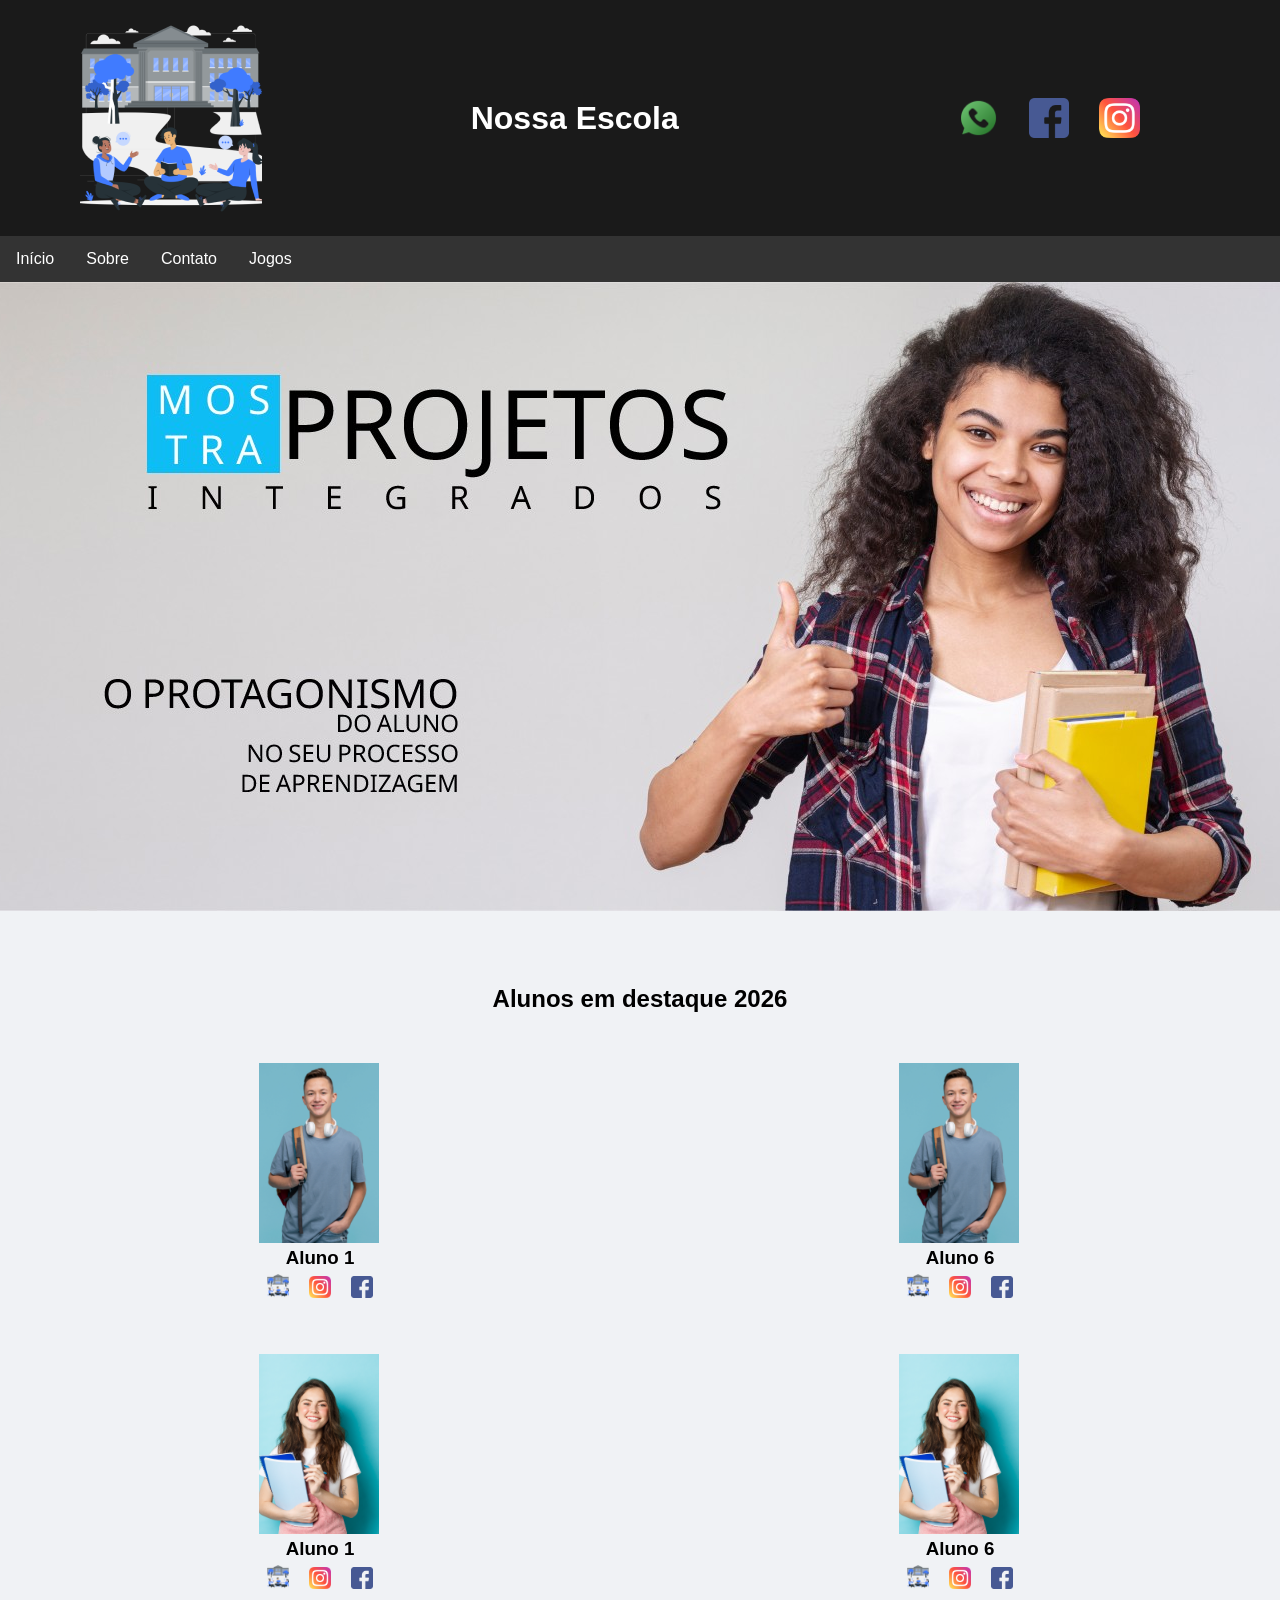
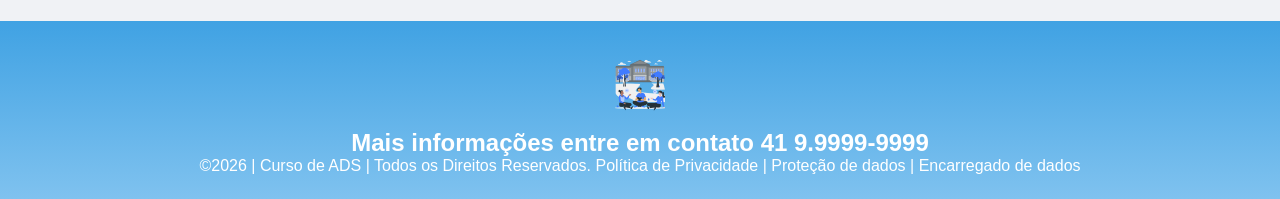
<file: index.html>
<!DOCTYPE html>
<html lang="pt-br">
<head>
<meta charset="UTF-8">
<meta name="viewport" content="width=device-width, initial-scale=1.0">
<title>Home | Nossa Escola</title>
<link rel="stylesheet" href="style.css">
</head>
<body>
<!--header é a parte do cabeçalho do site, é o topo da página-->
<header class="cabecalho-itens">
<img class="cabecalho_imagem" src="logo_nossa_escola.png" alt="Logo da
Página">
<h1 class="titulo_site">Nossa Escola</h1>
<div class="sociais">
<img class="sociais" src="whatsapp.png" alt="Logo do Whats da
Escola">
<img class="sociais" src="facebook.png" alt="Facebook da
Escola">
<img class="sociais" src="instagram.png" alt="instagram da
Escola">
</div>
 </header>
<!--menu -->
<ul>
  <li><a href="index.html">Início</a></li>
  <li><a href="sobre.html">Sobre</a></li>
  <li><a href="contato.html">Contato</a></li>
  <li><a href="jogos.html">Jogos</a></li>
</ul>



<!--Seção banner 1 é a parte do paragrafo 1 da página-->
<section class="banner1">
<img class="escola.image" src="paragrafo_1_banner.jpg" alt="Banner da Escola">
</section>
<!--Seção estudantes é a parte do paragrafo 2 da página -- "Meninos"-->
<!--altere em "src="estudante_menino_1.png" para src"nome da imagem do menino em
todos abaixo-->
<!--altere em "src="site_school.png" para src"nome da logo em todos abaixo-->
<!--para aumentar os alunos copie a div no edidor que corresponda desde a foto
até os icones abaixo - dúvidas chame o professor-->
<section class="estudante">
<h1 class="estudante_titulo">Alunos em destaque 2026</h1>
<p> </p>
<div class="estudantes_todos">
<div class="estudante-div">
<img class="estudante-imagem" src="estudante_menino.png" alt="Foto da
turma do 1CDS do ano de 2026">
<h3 class="estudante-nome">Aluno 1</h3>
<a href="https://cursos.alura.com.br/dashboard">
<p> </p>
<img class="estudante-icone" src="logo_nossa_escola.png" alt="Link do Site da
escola"></a>
<img class="estudante-icone" src="instagram.png" alt="Link do
Instagram">
<img class="estudante-icone" src="facebook.png" alt="Link do Facebook">
</div>

<div class="estudante-div">
<img class="estudante-imagem" src="estudante_menino.png" alt="Foto da
turma do 1CDS do ano de 2026">
<h3 class="estudante-nome">Aluno 6</h3>
<a href="https://cursos.alura.com.br/dashboard">
<p> </p>
<img class="estudante-icone" src="logo_nossa_escola.png" alt="Link do
Site da escola"></a>
<img class="estudante-icone" src="instagram.png" alt="Link do
Instagram">
<img class="estudante-icone" src="facebook.png" alt="Link do
Facebook">
</div>
</div>
</section>

<!--Seção estudantes é a parte do paragrafo 3 da página -- "Meninas"-->
<!--altere em "src="estudante_menina_1.png" para src"nome da imagem do menina em
todas abaixo-->
<!--altere em "src="site_school.png" para src"nome da logo em todos abaixo-->
<section class="estudante">
<div class="estudantes_todos">
<div class="estudante-div">
<img class="estudante-imagem" src="estudante_menina.png" alt="Foto da
turma do 1CDS do ano de 2023">
<h3 class="estudante-nome">Aluno 1</h3>
<a href="https://cursos.alura.com.br/dashboard">
<p> </p>
<img class="estudante-icone" src="logo_nossa_escola.png" alt="Link do Site da
escola"></a>
<img class="estudante-icone" src="instagram.png" alt="Link do Instagram">
<img class="estudante-icone" src="facebook.png" alt="Link do Facebook">
</div>
<div class="estudante-div">
<img class="estudante-imagem" src="estudante_menina.png" alt="Foto da turma do
1CDS do ano de 2023">
<h3 class="estudante-nome">Aluno 6</h3>
<a href="https://cursos.alura.com.br/dashboard">
<p> </p>
<img class="estudante-icone" src="logo_nossa_escola.png" alt="Link do Site
da escola"></a>
<img class="estudante-icone" src="instagram.png" alt="Link do
Instagram">
<img class="estudante-icone" src="facebook.png" alt="Link do
Facebook">
</div>
</div>
</section>
<!--Seção rodapé é a parte final da paragrafo 3 da página-->
<footer class="escola">
<img class="logo_rodape" src="logo_nossa_escola.png" alt="Logo da Escola">
<h2 class="escola-título">Mais informações entre em contato<a class="link"

href="https://wa.me/5541999999999"> 41 9.9999-9999 </a></h2>
<p></p>
<p>©2026 | Curso de ADS | Todos os Direitos Reservados.
Política de Privacidade | Proteção de dados | Encarregado de dados</p>
<p> </p>
</footer>
</body>
</html>
</file>
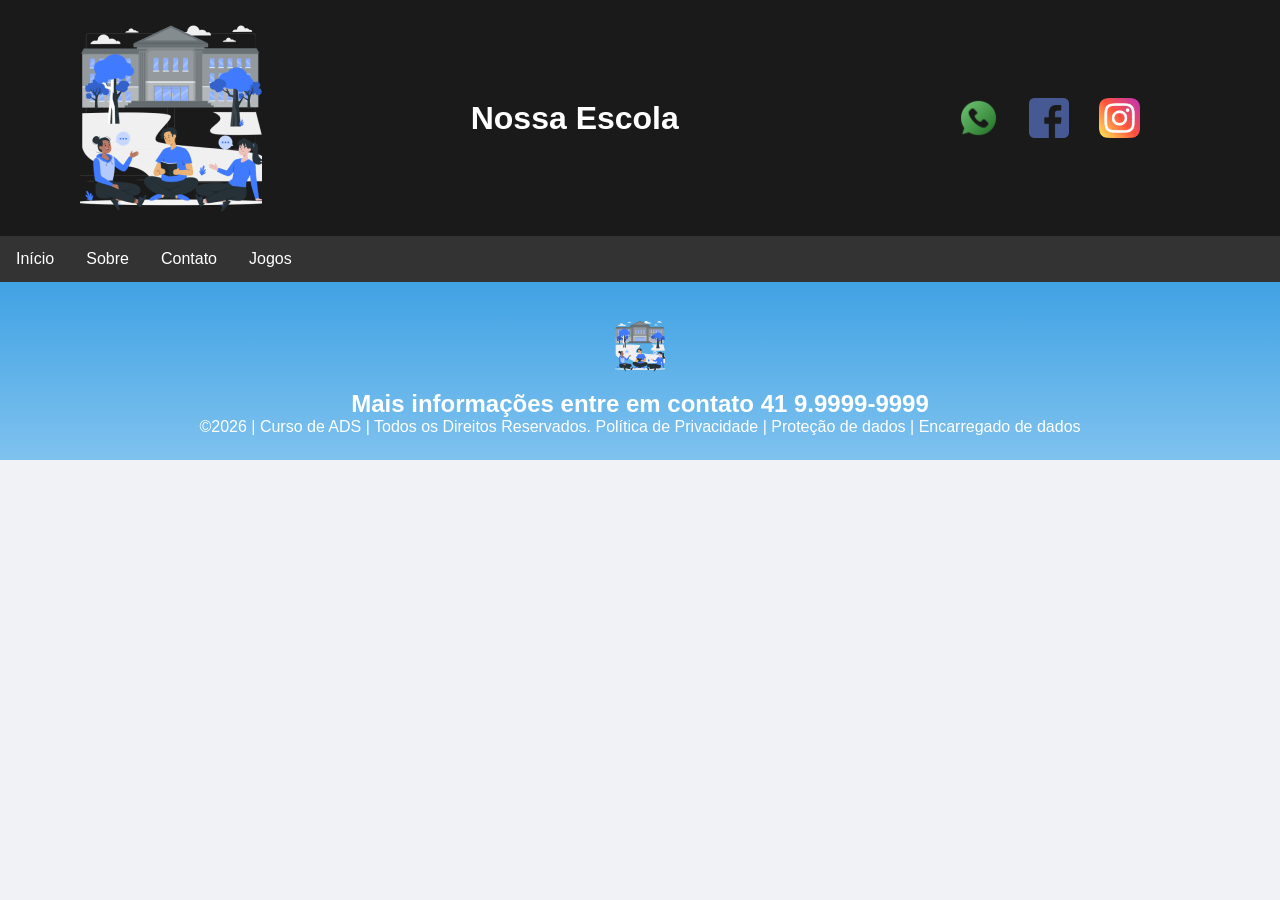
<file: contato.html>
<!DOCTYPE html>
<html lang="pt-br">
<head>
<meta charset="UTF-8">
<meta name="viewport" content="width=device-width, initial-scale=1.0">
<title>Home | Nossa Escola</title>
<link rel="stylesheet" href="style.css">
</head>
<body>
<!--header é a parte do cabeçalho do site, é o topo da página-->
<header class="cabecalho-itens">
<img class="cabecalho_imagem" src="logo_nossa_escola.png" alt="Logo da
Página">
<h1 class="titulo_site">Nossa Escola</h1>
<div class="sociais">
<img class="sociais" src="whatsapp.png" alt="Logo do Whats da
Escola">
<img class="sociais" src="facebook.png" alt="Facebook da
Escola">
<img class="sociais" src="instagram.png" alt="instagram da
Escola">
</div>
 </header>
<!--menu -->
<ul>
  <li><a href="index.html">Início</a></li>
  <li><a href="sobre.html">Sobre</a></li>
  <li><a href="contato.html">Contato</a></li>
  <li><a href="jogos.html">Jogos</a></li>
</ul>






<!--conteúdo-->






<!--Seção rodapé é a parte final da paragrafo 3 da página-->
<footer class="escola">
<img class="logo_rodape" src="logo_nossa_escola.png" alt="Logo da Escola">
<h2 class="escola-título">Mais informações entre em contato<a class="link"

href="https://wa.me/5541999999999"> 41 9.9999-9999 </a></h2>
<p></p>
<p>©2026 | Curso de ADS | Todos os Direitos Reservados.
Política de Privacidade | Proteção de dados | Encarregado de dados</p>
<p> </p>
</footer>
</body>
</html>
</file>
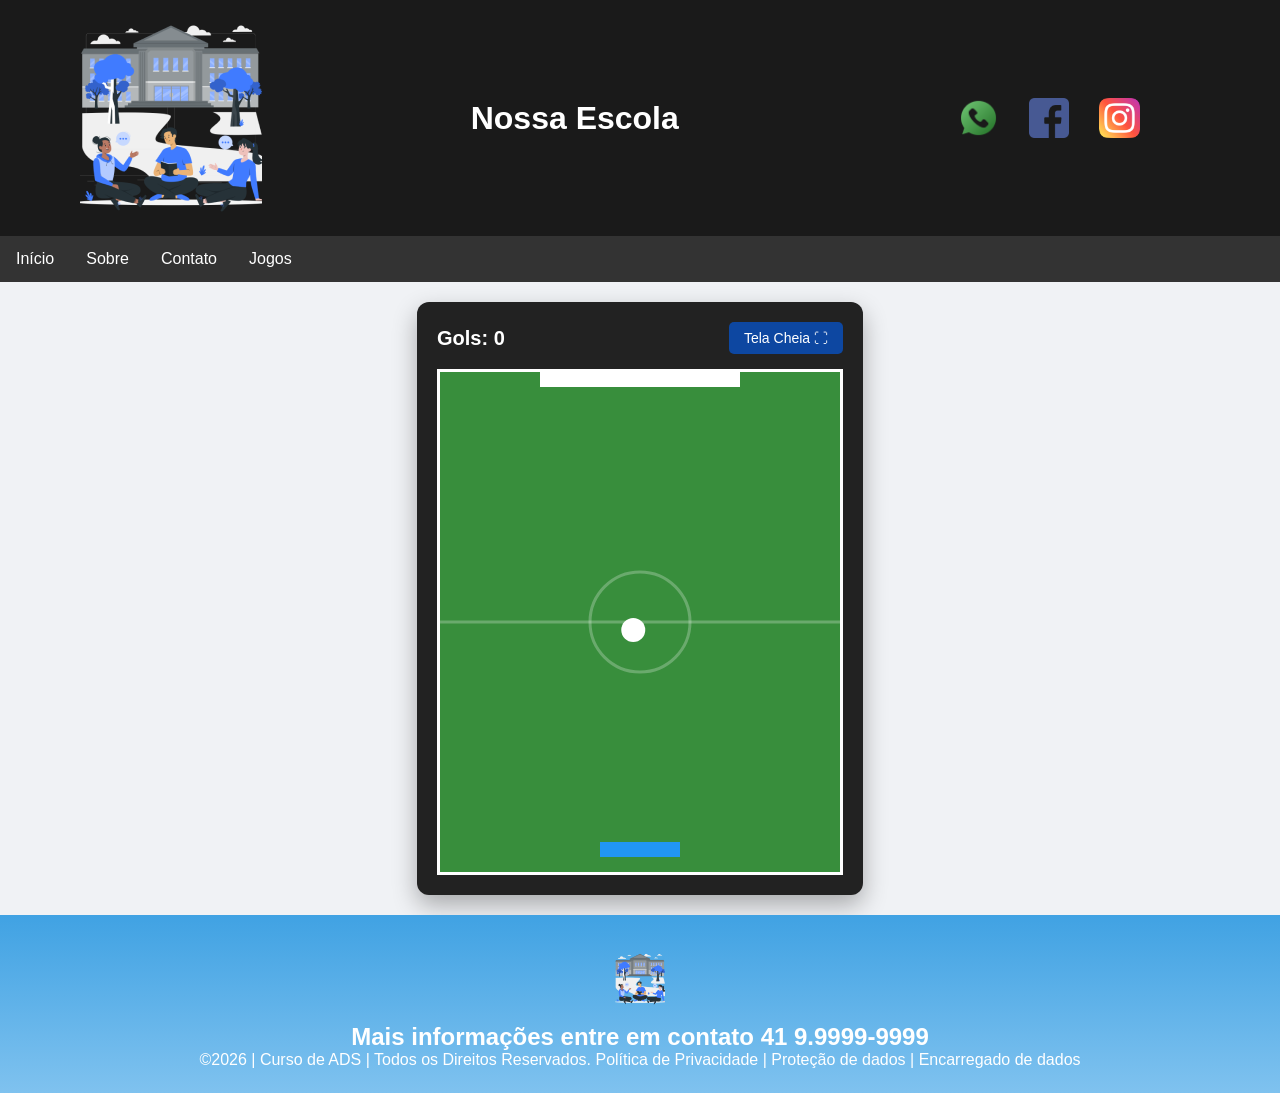
<file: jogos.html>
<!DOCTYPE html>
<html lang="pt-br">
<head>
<meta charset="UTF-8">
<meta name="viewport" content="width=device-width, initial-scale=1.0">
<title>Home | Nossa Escola</title>
<link rel="stylesheet" href="style.css">
</head>
<body>
<!--header é a parte do cabeçalho do site, é o topo da página-->
<header class="cabecalho-itens">
<img class="cabecalho_imagem" src="logo_nossa_escola.png" alt="Logo da
Página">
<h1 class="titulo_site">Nossa Escola</h1>
<div class="sociais">
<img class="sociais" src="whatsapp.png" alt="Logo do Whats da
Escola">
<img class="sociais" src="facebook.png" alt="Facebook da
Escola">
<img class="sociais" src="instagram.png" alt="instagram da
Escola">
</div>
 </header>
<!--menu -->
<ul>
  <li><a href="index.html">Início</a></li>
  <li><a href="sobre.html">Sobre</a></li>
  <li><a href="contato.html">Contato</a></li>
  <li><a href="jogos.html">Jogos</a></li>
</ul>






<!--conteúdo-->

<main>
        <!-- O Jogo fica isolado aqui no meio -->
        <div id="game-container">
            <div class="game-header">
                <div>Gols: <span id="score">0</span></div>
                <button id="fullscreen-btn">Tela Cheia ⛶</button>
            </div>
            
            <canvas id="footballGame" width="400" height="500"></canvas>
        </div>
    </main>

 






<!--Seção rodapé é a parte final da paragrafo 3 da página-->
<footer class="escola">
<img class="logo_rodape" src="logo_nossa_escola.png" alt="Logo da Escola">
<h2 class="escola-título">Mais informações entre em contato<a class="link"

href="https://wa.me/5541999999999"> 41 9.9999-9999 </a></h2>
<p></p>
<p>©2026 | Curso de ADS | Todos os Direitos Reservados.
Política de Privacidade | Proteção de dados | Encarregado de dados</p>
<p> </p>
</footer>
</body>
</html>

   <!-- Chamada para o seu arquivo de jogo -->
    <script src="script.js"></script>
</file>
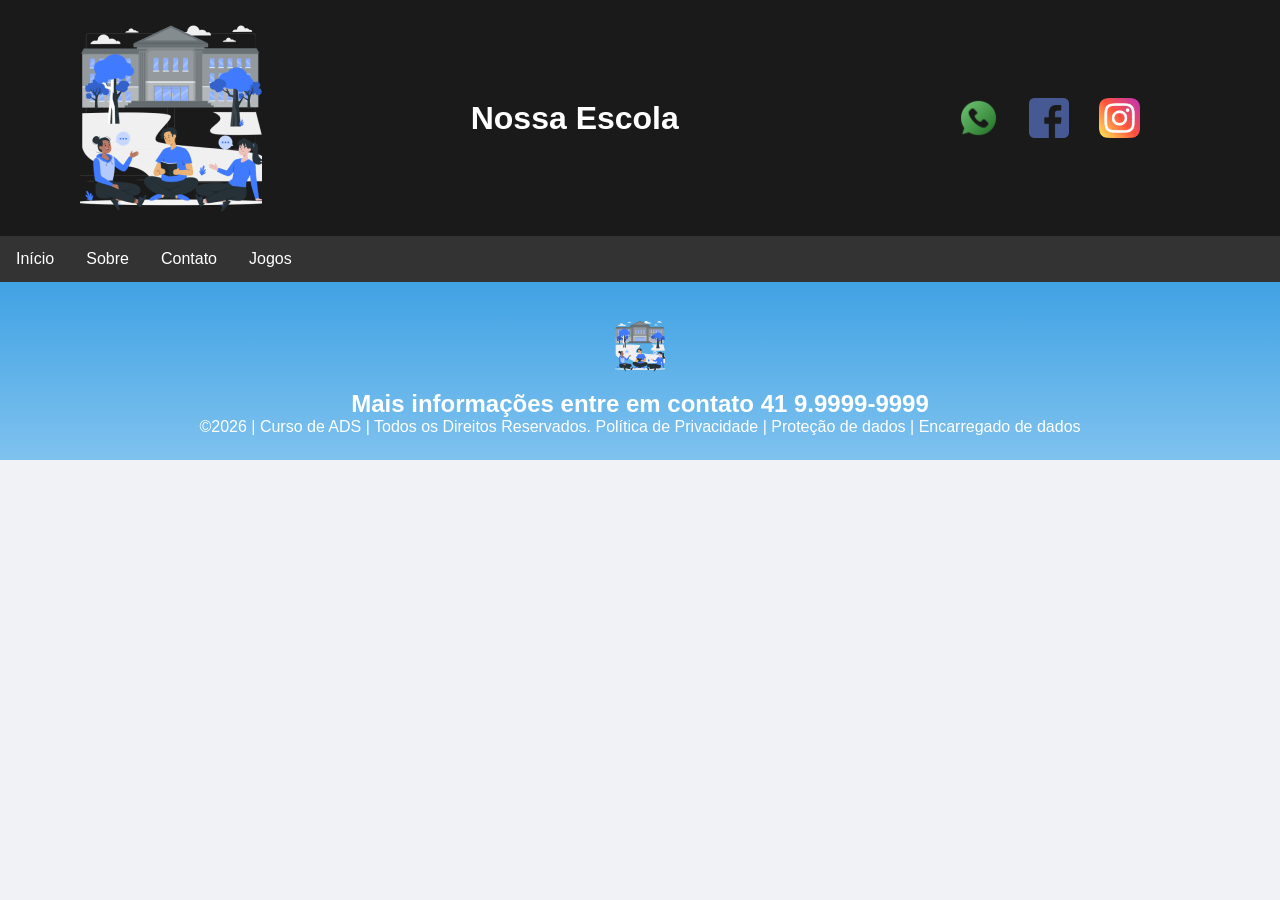
<file: sobre.html>
<!DOCTYPE html>
<html lang="pt-br">
<head>
<meta charset="UTF-8">
<meta name="viewport" content="width=device-width, initial-scale=1.0">
<title>Home | Nossa Escola</title>
<link rel="stylesheet" href="style.css">
</head>
<body>
<!--header é a parte do cabeçalho do site, é o topo da página-->
<header class="cabecalho-itens">
<img class="cabecalho_imagem" src="logo_nossa_escola.png" alt="Logo da
Página">
<h1 class="titulo_site">Nossa Escola</h1>
<div class="sociais">
<img class="sociais" src="whatsapp.png" alt="Logo do Whats da
Escola">
<img class="sociais" src="facebook.png" alt="Facebook da
Escola">
<img class="sociais" src="instagram.png" alt="instagram da
Escola">
</div>
 </header>
<!--menu -->
<ul>
  <li><a href="index.html">Início</a></li>
  <li><a href="sobre.html">Sobre</a></li>
  <li><a href="contato.html">Contato</a></li>
  <li><a href="jogos.html">Jogos</a></li>
</ul>




<!--conteúdo-->






<!--Seção rodapé é a parte final da paragrafo 3 da página-->
<footer class="escola">
<img class="logo_rodape" src="logo_nossa_escola.png" alt="Logo da Escola">
<h2 class="escola-título">Mais informações entre em contato<a class="link"

href="https://wa.me/5541999999999"> 41 9.9999-9999 </a></h2>
<p></p>
<p>©2026 | Curso de ADS | Todos os Direitos Reservados.
Política de Privacidade | Proteção de dados | Encarregado de dados</p>
<p> </p>
</footer>
</body>
</html>
</file>
<file: style.css>
*{
margin: 0;
padding: 0;
box-sizing: border-box;
}
body{
font-family: "Poppins", sans-serif;
}
header{
background-color: #424e61;
color: white;
width: 100%;
padding: 20px;
}
.cabecalho-itens{
max-width: 1980px;
margin: 0 auto;
display: flex;
align-items: center;
justify-content: center;
}
.cabecalho-imagem{
width: 10%;
display: flex;
justify-content: flex-start;
align-items: center;
}
.titulo_site{
padding: 50px;
text-align: center;
width: 50%;
font: 30px;
}
.sociais{
display: flex;
justify-content: flex-end;
width: 25%;
padding-right: 30px;
}
.banner1{
display: flex;
justify-content: center;
}
.estudante_titulo{
padding: 50px;
text-align: center;

}
.estudante-nome{
text-align: center;
}
.estudante-imagem{
width: 120px;
}
.estudante-icone{
width: 38px;
padding: 4px 8px;
}
.estudante{
background-image: background-color(#faae43);
padding: 24px 0;
}

.estudante.div{
text-align: center;
padding: 24px 0;
}
.estudantes_todos{
display: flex;
justify-content: space-around;
}
.escola{
background-image: linear-gradient(#40A2E3,#7FC2EF);
color: white;
display: flex;
justify-content:center;
padding: 24px 0;
text-align:center;
display:block;
}
.escola-titulo{
padding: 50px;
text-align: center;
}
.logo_rodape{
height: 80px;
padding: 12px 0;

}

.link{
color: #ffffff;
text-decoration: none;
}


ul {
  list-style-type: none;
  margin: 0;
  padding: 0;
  overflow: hidden;
  background-color: #333333;
}

ul li {
  float: left;
}

ul li a {
  display: block;
  color: white;
  text-align: center;
  padding: 14px 16px;
  text-decoration: none;
}

ul li a:hover {
  background-color: #111111;
}

   /* Estilos gerais da sua página */
        body {
            margin: 0;
            padding: 0;
            display: flex;
            flex-direction: column;
            min-height: 100vh;
            font-family: Arial, sans-serif;
            background-color: #f0f2f5;
        }

        header, footer {
            background-color: #1a1a1a;
            color: white;
            text-align: center;
            padding: 15px;
        }

        /* Área central da página onde o jogo vai morar */
        main {
            flex: 1;
            display: flex;
            justify-content: center;
            align-items: center;
            padding: 20px;
        }

        /* Container do Jogo (É isso aqui que vai virar tela cheia) */
        #game-container {
            text-align: center;
            background-color: #222; /* Fundo escuro atrás do jogo */
            padding: 20px;
            border-radius: 12px;
            box-shadow: 0px 10px 25px rgba(0,0,0,0.3);
            display: inline-block;
        }

        /* O Canvas do jogo */
        canvas {
            border: 3px solid #fff;
            background-color: #388e3c;
            cursor: none;
            display: block;
            margin: 0 auto;
        }

        /* Placar e controles superiores */
        .game-header {
            display: flex;
            justify-content: space-between;
            align-items: center;
            color: white;
            font-size: 20px;
            font-weight: bold;
            margin-bottom: 15px;
        }

        /* Botão de Tela Cheia moderno */
        #fullscreen-btn {
            background-color: #0d47a1;
            color: white;
            border: none;
            padding: 8px 15px;
            font-size: 14px;
            border-radius: 5px;
            cursor: pointer;
            transition: background 0.2s;
        }

        #fullscreen-btn:hover {
            background-color: #1565c0;
        }

        /* Configurações automáticas para quando entrar em Tela Cheia */
        #game-container:fullscreen {
            width: 100vw;
            height: 100vh;
            display: flex;
            flex-direction: column;
            justify-content: center;
            align-items: center;
            border-radius: 0;
            padding: 0;
        }
        #game-container:fullscreen canvas {
            max-width: 90vh; /* Garante que o jogo não distorça em telas largas */
            max-height: 80vh;
        }
</file>
